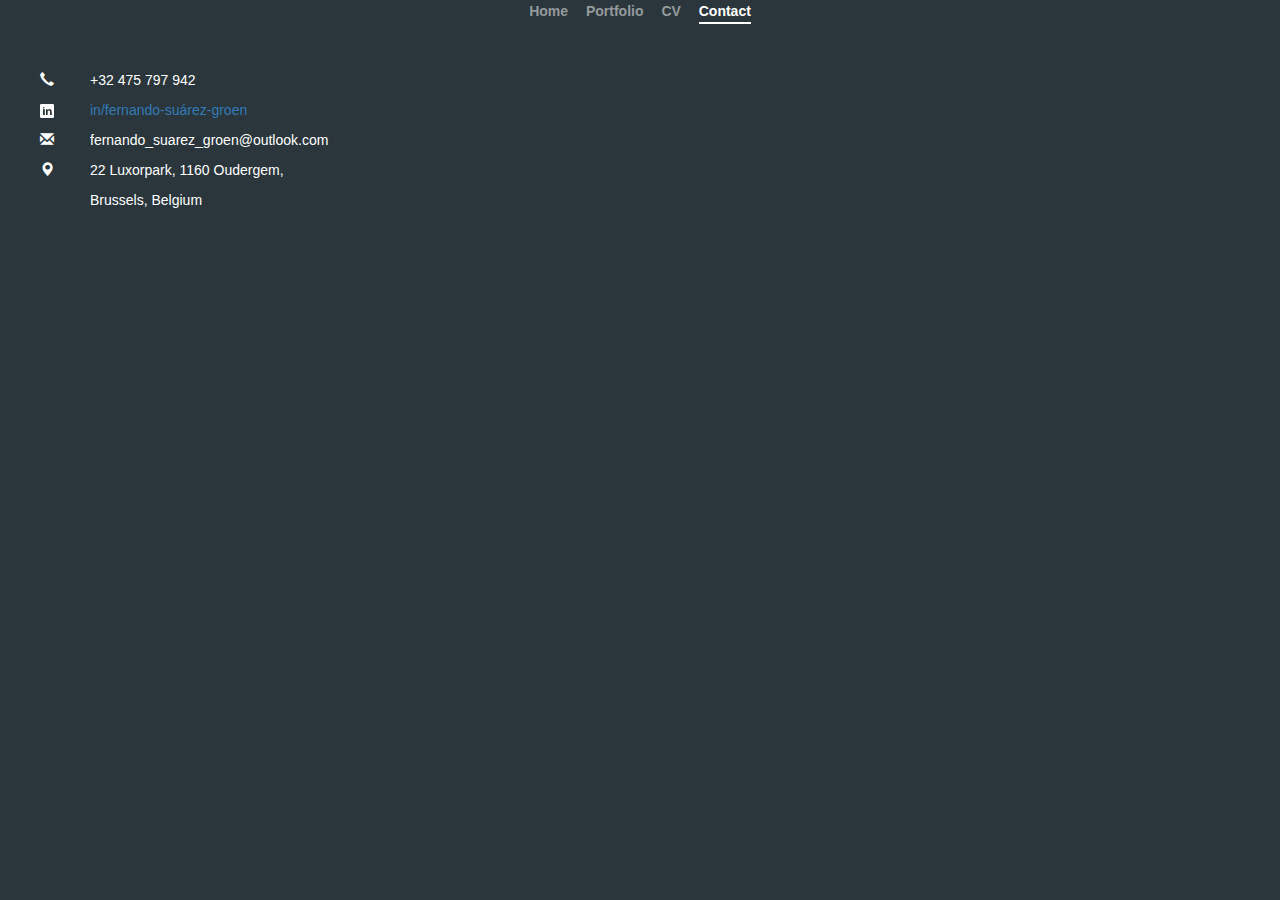
<file: Contactpage.html>
<!DOCTYPE html>
<html lang="en">
<head>
    <meta charset="UTF-8">
    <title>Contact Page</title>
    <meta name="viewport" content="width=device-width, initial-scale=1">
    <link rel="stylesheet" href="https://maxcdn.bootstrapcdn.com/bootstrap/3.3.7/css/bootstrap.min.css">
    <script src="https://ajax.googleapis.com/ajax/libs/jquery/3.2.1/jquery.min.js"></script>
    <script src="https://maxcdn.bootstrapcdn.com/bootstrap/3.3.7/js/bootstrap.min.js"></script>
    <script type="text/javascript" src="https://platform.linkedin.com/badges/js/profile.js" async defer></script>
    <link rel="stylesheet" href="myStyle.css">
</head>
<body>
<div class="navbar" align="center">
    <nav class="nav nav-masthead">
        <a class="nav-link" href="#">Home</a>
        <a class="nav-link" href="#">Portfolio</a>
        <a class="nav-link" href="#">CV</a>
        <a class="nav-link active" href="#">Contact</a>
    </nav>
</div>

<div class="contactcontainer" align="left">
    <ul class="contactcontainer details">
        <li><p><span class="glyphicon glyphicon-earphone one" style="width:50px;"></span>+32 475 797 942</p></li>
        <li><p><img class="myglyphicon" src="glyphicons_free/glyphicons-social/png/glyphicons-social-18-linked-in.png" height="14"
                    width="14" /><a href="https://www.linkedin.com/in/fernando-suárez-groen/">in/fernando-suárez-groen</a></p></li>
        <li><p><span class="glyphicon glyphicon-envelope one" style="width:50px;"></span>fernando_suarez_groen@outlook.com</p></li>
        <li><p><span class="glyphicon glyphicon-map-marker one" style="width:50px;"></span>22 Luxorpark, 1160 Oudergem,</p></li>
        <li><p><span class="glyphicon one" style="width:50px;"></span>Brussels, Belgium</p></li>
    </ul>
</div>

</body>
</html>
</file>
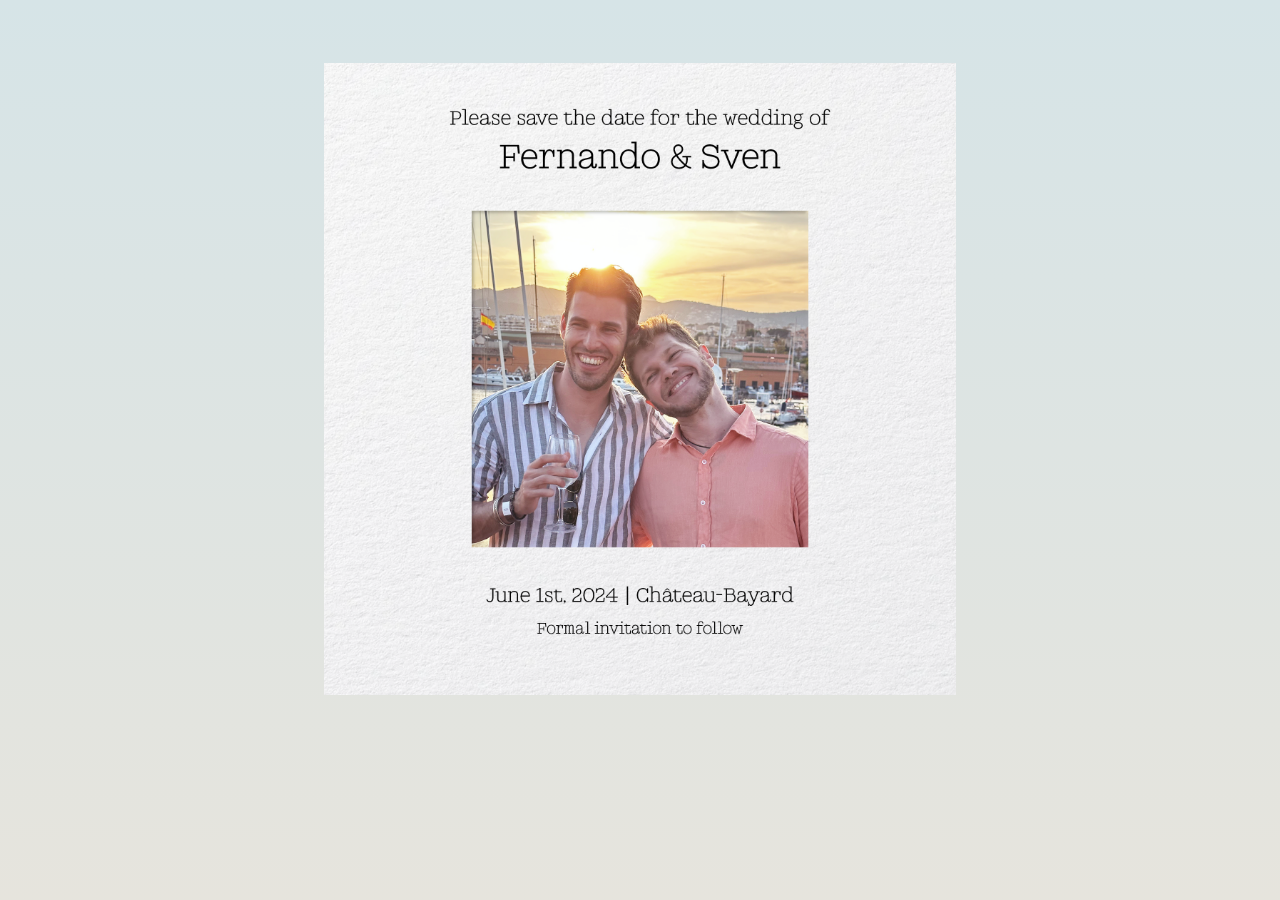
<file: email_template_simple.html>
<!DOCTYPE html>
<html>
<head>
<meta name="viewport" content="width=device-width, initial-scale=1">
<style>
img {
  display: block;
  margin-left: auto;
  margin-right: auto;
  margin-top: 5%;
}

#grad1 {
  background-attachment: fixed;
  background-color: rgb(255, 255, 255); 
  background-image: linear-gradient(rgb(214, 228, 231), rgb(230, 228, 221));
}
</style>

</head>
<body id="grad1">
    <a href="https://fsuarezg.github.io/email_template.html">
        <img class="tilt" src="https://fsuarezg.github.io/Images/save_the_date.png" alt="save_the_date" style="width:50%;">
    </a>
</body>
</html>
</file>
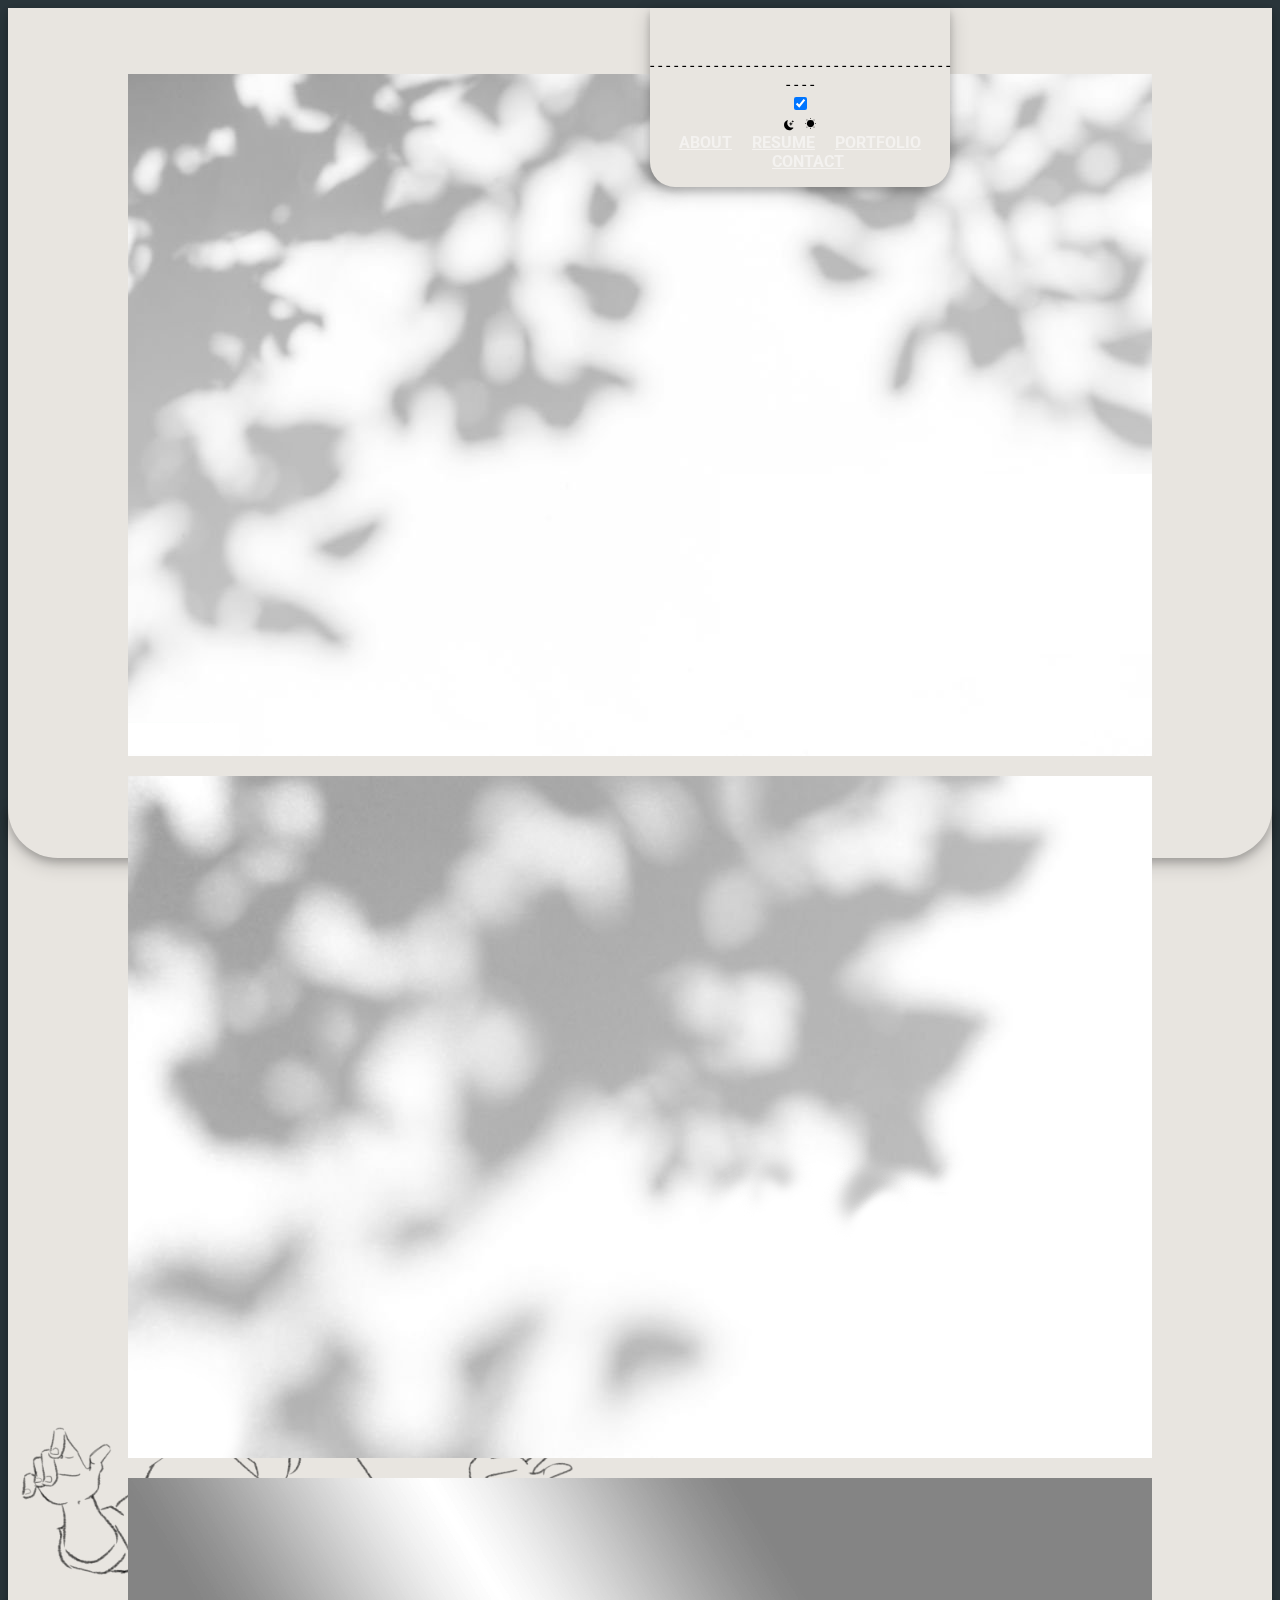
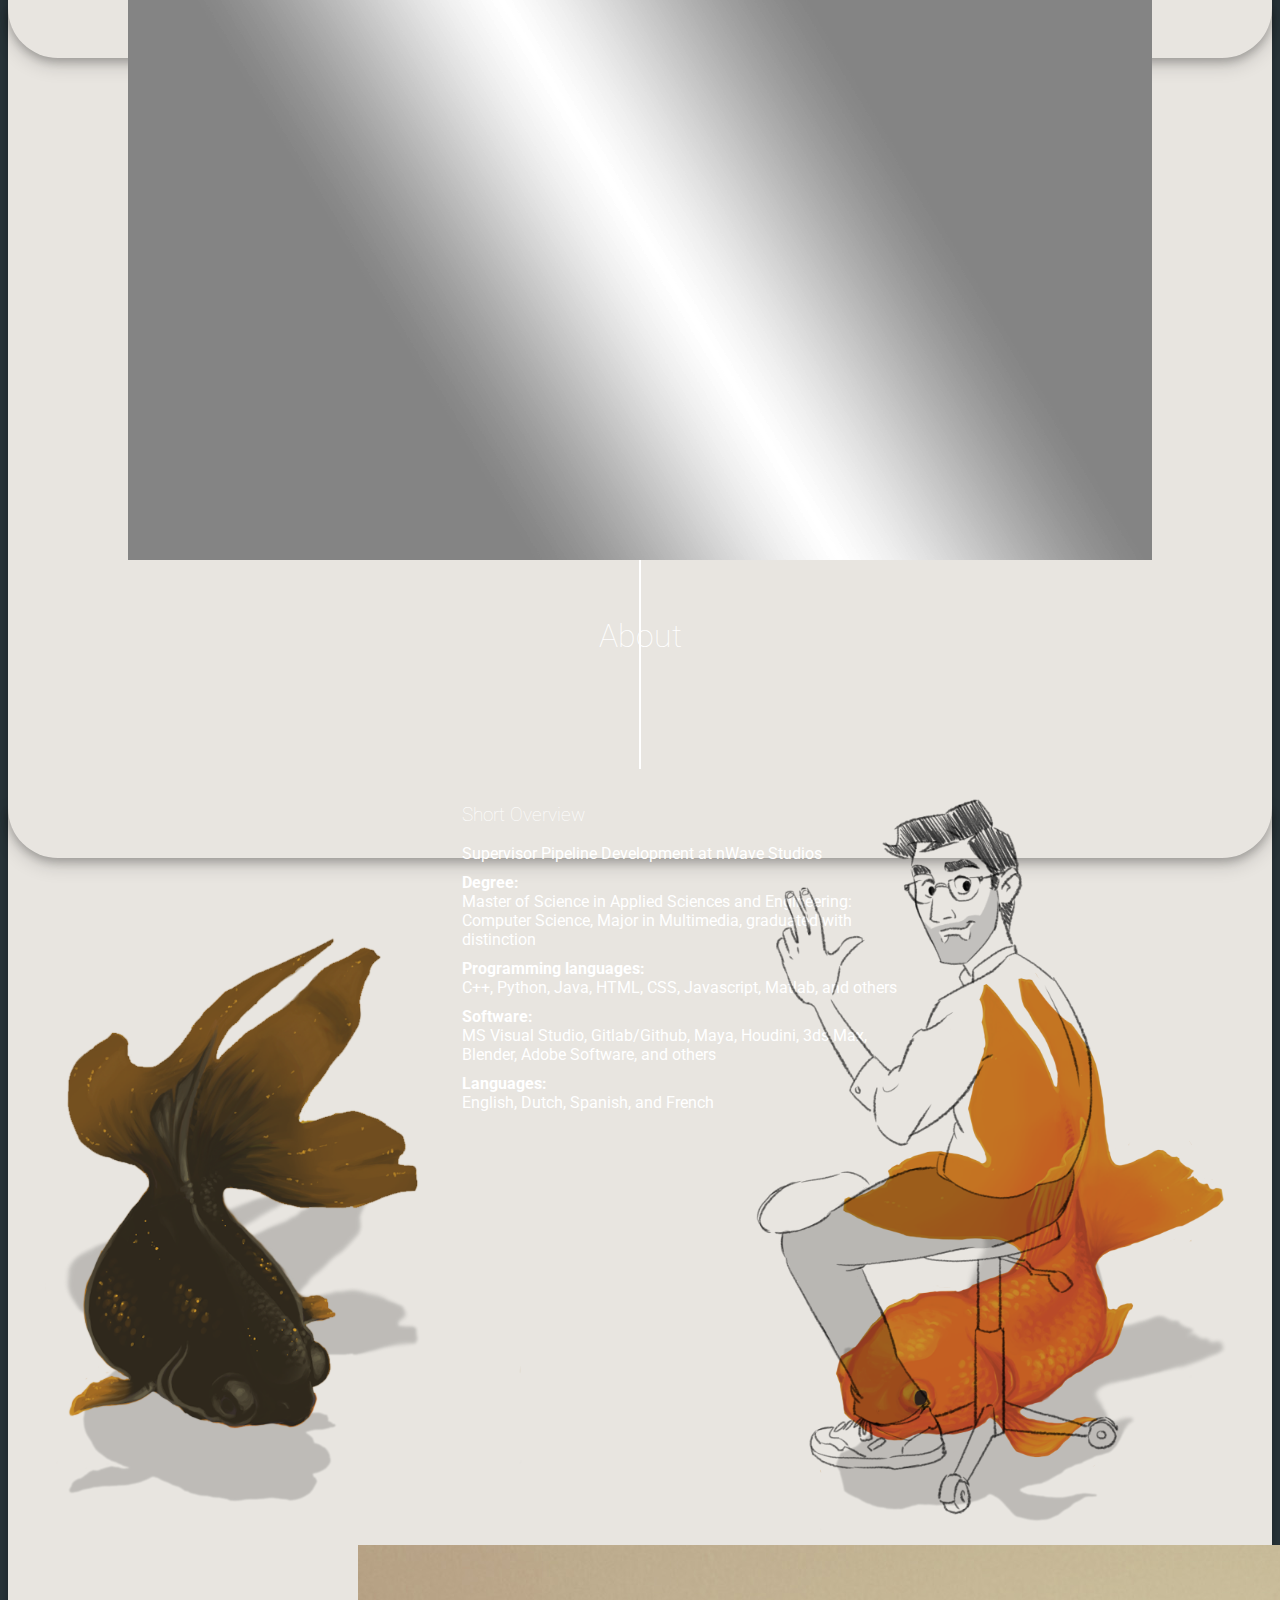
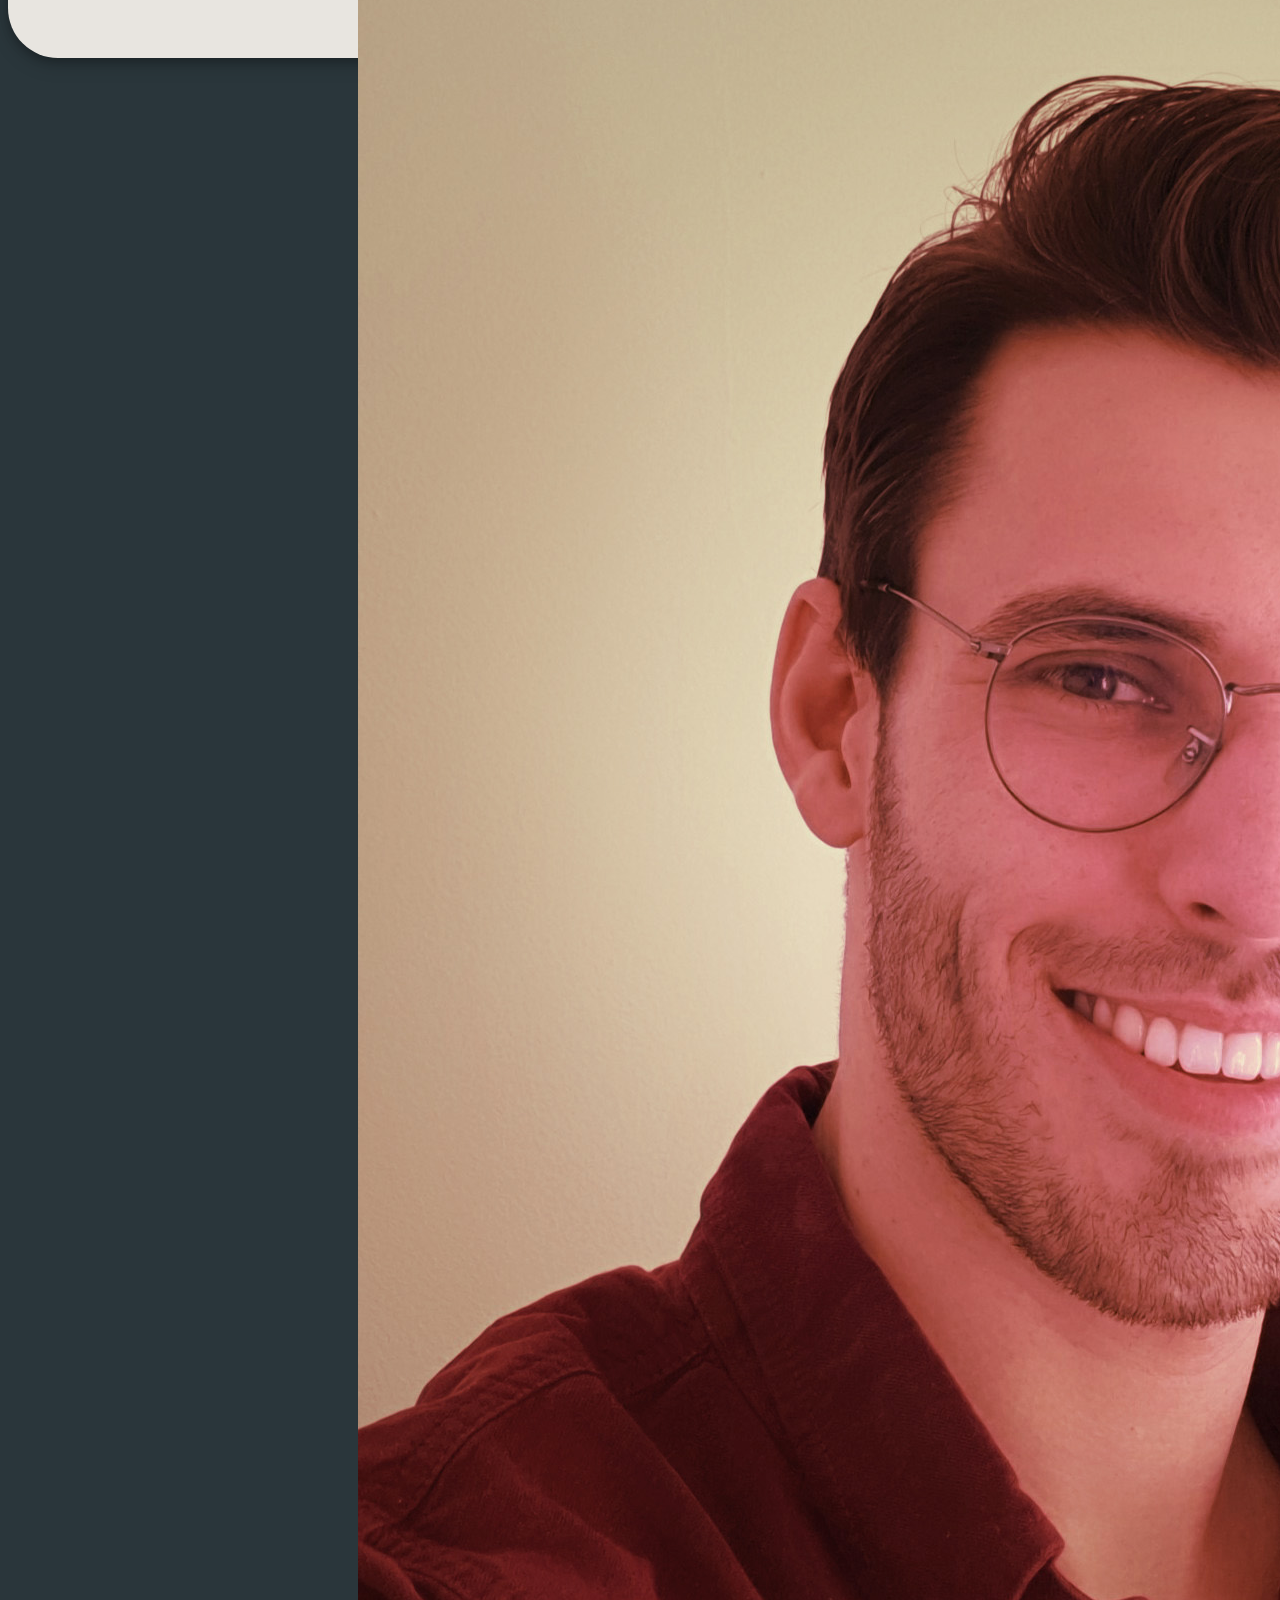
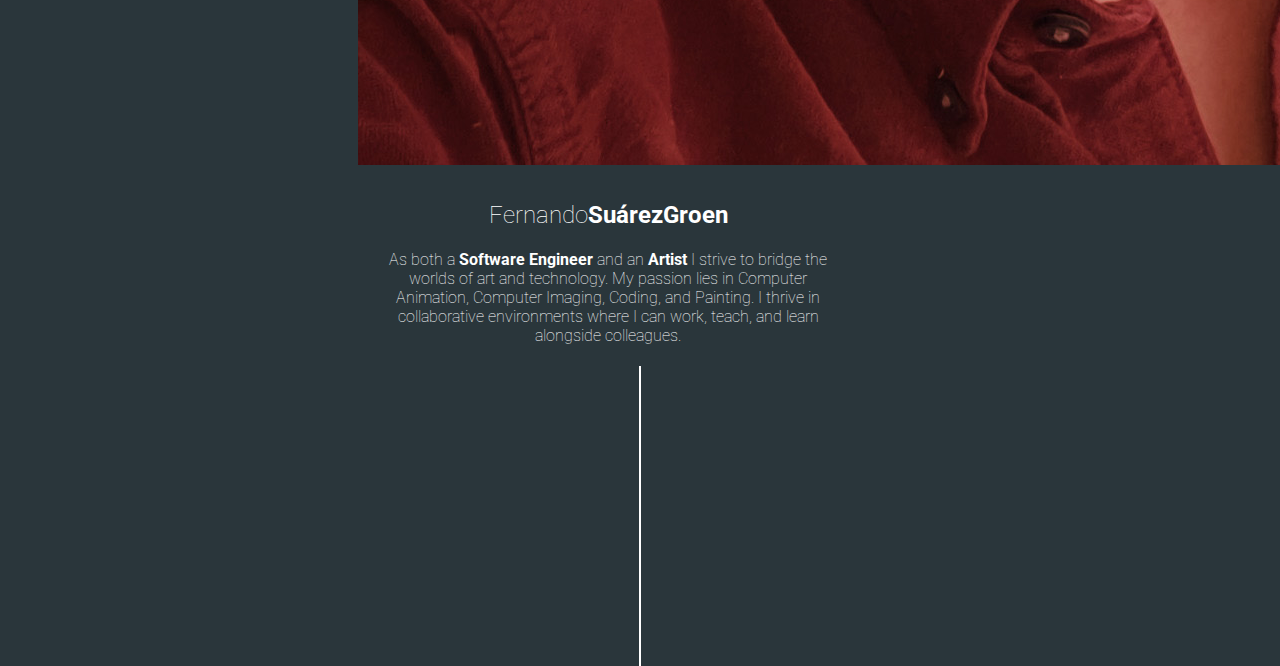
<file: Testpage.html>
<!DOCTYPE html>
<html>
<head>
    <meta charset="UTF-8">
    <title>fsuarezg</title>
    <meta name="viewport" content="width=device-width, initial-scale=1">
    <!-- bootstrap  -->
    <link href="https://cdn.jsdelivr.net/npm/bootstrap@5.3.6/dist/css/bootstrap.min.css" rel="stylesheet" integrity="sha384-4Q6Gf2aSP4eDXB8Miphtr37CMZZQ5oXLH2yaXMJ2w8e2ZtHTl7GptT4jmndRuHDT" crossorigin="anonymous">
    <!-- <link rel="stylesheet" href="https://maxcdn.bootstrapcdn.com/bootstrap/3.3.7/css/bootstrap.min.css"> -->
    <script src="https://ajax.googleapis.com/ajax/libs/jquery/3.2.1/jquery.min.js"></script>
    <script src="https://cdn.jsdelivr.net/npm/bootstrap@5.3.6/dist/js/bootstrap.bundle.min.js" integrity="sha384-j1CDi7MgGQ12Z7Qab0qlWQ/Qqz24Gc6BM0thvEMVjHnfYGF0rmFCozFSxQBxwHKO" crossorigin="anonymous"></script>
    <!-- <script src="https://maxcdn.bootstrapcdn.com/bootstrap/3.3.7/js/bootstrap.min.js"></script> -->
    <link rel="stylesheet" href="https://cdn.jsdelivr.net/npm/bootstrap-icons/font/bootstrap-icons.css">
    <!-- my style -->
    <link rel="stylesheet" href="myTestStyle.css">
    <!-- fonts -->
    <link rel="preconnect" href="https://fonts.googleapis.com">
    <link rel="preconnect" href="https://fonts.gstatic.com" crossorigin>
    <link href="https://fonts.googleapis.com/css?family=Roboto:100,400,700" rel="stylesheet">
    <link href="https://fonts.googleapis.com/css2?family=Coustard:wght@400;900&family=Permanent+Marker&display=swap" rel="stylesheet">
    <style>
        body {
            position: relative;
        }
    </style>
</head>
<body>
    
<div align="center" id="navbarContainer" >
    <nav class="mynavbar navbar-fixed-top" id="myNavbar">
        <div class="mynavbarStitch">- - - - - - - - - - - - - - - - - - - - - - - - - - - - - - - - - - - - - - - - - -</div>
        <div class="toggle-wrapper">
            <input class="toggle-checkbox" type="checkbox" onclick="toggleTheme()" id="ThemeToggle">
            <div class="toggle-container">  
                <div class="toggle-button"></div>
                <span class="bi bi-moon-stars-fill" style="font-size: 10px; padding-left: 0.2em;" align="left"></span>
                <span class="bi bi-brightness-low-fill" style="font-size: 15px; padding-left: 0.3em;" align="right"></span>
            </div>
        </div>
        <a class="nav-link" href="#About" >ABOUT</a>
        <a class="nav-link" href="#Resume" >RESUME</a>
        <a class="nav-link" href="#Portfolio" >PORTFOLIO</a>
        <a class="nav-link" href="#Contact" >CONTACT</a>
    </nav>
</div>

<div id="About" class="container-fluid" align="center">
    <div class="backdrop">
        <p class="lightShapes"> <img class="lightImage" src="images_resources/leaves_01.png"></p>
        <p class="lightShapes"> <img class="lightImage" src="images_resources/leaves_02.png"></p>
        <p class="lightShapes"> <img class="lightImage" src="images_resources/light_beam.png"></p>
    </div>
    <div class="container">
        <div style="z-index: 6">
            <h1 class="pageTitle">About</h1>
            <div class="sketch-container" align="right" style="top: 0; right: 0px">
                <img src="images_resources/sketch_01.png" width=600px>
            </div>
            <div class="horizontalContainer">
                <div class="intermediateContainer" style="padding-right: 4em;"> 
                    <img id="ImgId" src="images_resources/ID_Photo_01.jpg" class="imageCircle" alt="ID image" align="middle">
                    <div style="padding: 0.5em;"></div>
                    <div class="frostedGlass" style="padding-right: 1em; padding-left: 1em;">
                        <h2 class="nameHeader">Fernando<b><b>SuárezGroen</b></b></h2>
                        <h4 class="nameHeader">
                            As both a <b><b>Software Engineer</b></b> and an <b><b>Artist</b></b> I strive to bridge the worlds of art and technology</b>.
                            My passion lies in Computer Animation, Computer Imaging, Coding, and Painting.
                            I thrive in collaborative environments where I can work, teach, and learn alongside colleagues.
                        </h4>
                    </div>
                </div>
                <div class="verticalStripe" ></div>
                <div class="intermediateContainer"> 
                </div>
            </div>
        </div> 
    </div>
</div>

<div id="Resume" class="container-fluid" align="center">
    <h1 class="pageTitle">Resume</h1>
    <div class="sketch-container" align="left" style="top: 1.5em; left: 0px">
        <img src="images_resources/sketch_02.png" width=600px>
    </div>
    <div class="horizontalContainer">
        <div class="intermediateContainer" style="transform: rotate(10deg); padding-bottom: 10em;">
            <a class="postit shadow" href="Images/FernandoSuárezGroenResume.pdf">
                <p id="btnText" style="outline:none;">
                    <span class="bi bi-file-earmark-person"  align="center"></span>
                    <br>
                    Download PDF
                </p>
            </a>
        </div>
        <div class="verticalStripe"></div>
        <div class="intermediateContainer" style="padding-left: 4em;">
            <div class="frostedGlass">
                <div class="leftContainer">
                    <ul>
                        <li> <h3 class="nameHeader">Short Overview</h3></li>
                        <li>Supervisor Pipeline Development at nWave Studios</li>
                        <li><b>Degree:</b> <br>Master of Science in Applied Sciences and Engineering: Computer Science, Major in Multimedia, graduated with distinction</li>
                        <li><b>Programming languages:</b> <br>C++, Python, Java, HTML, CSS, Javascript, Matlab, and others</li>
                        <li><b>Software:</b> <br>MS Visual Studio, Gitlab/Github, Maya, Houdini, 3ds Max, Blender, Adobe Software, and others</li>
                        <li><b>Languages:</b> <br>English, Dutch, Spanish, and French</li>
                    </ul>
                </div>
            </div>
        </div>
    </div>
</div>

<div id="Portfolio" class="container-fluid" align="center">
    <h1 class="pageTitle">Portfolio</h1>

    <div class="container">
        <div class="intermediateContainer" style="transform: rotate(-8deg); padding-top: 5em;">
            <a class="postit shadow">
                <p id="btnText" style="outline:none;">
                    <br>
                    <br>
                    Coming Soon
                </p>
            </a>
        </div>
    </div>

</div>

<div id="Contact" class="container-fluid">
    <div style="display: flex; justify-content: center; align-items: center;">
        <div class="sketch-container" style="top: 3em;" >
            <img id="ImgFish" src="images_resources/fish.png" width=1400px>
        </div>
    </div>
    <div align="center">
    <h1 class="pageTitle">Contact</h1>
    <div class="contactcontainer" align="left">
        <div class="frostedGlass">
            <ul class="contactlist details" style="font-size: 80%">
                <li><p>
                    <span class="bi bi-phone-fill" style="padding-right: 1.5em;" align="left"></span>
                    +32 475 797 942
                </p></li>
                <li><p>
                    <span class="bi bi-linkedin" style="padding-right: 1.5em;" align="left"></span>
                    <a href="https://www.linkedin.com/in/fernando-suárez-groen/" id="linedinLink">in/fernando-suárez-groen</a>
                </p></li>
                <li><p>
                    <span class="bi bi-envelope-fill" style="padding-right: 1.5em;" align="left"></span>
                    <a href= "mailto:fernando_suarez_groen@outlook.com" id="linedinLink">fernando_suarez_groen@outlook.com</a>
                </p></li>
                <li><p>
                    <span class="bi bi-geo-alt-fill" style="padding-right: 1.5em;" align="left"></span>
                    39 Haachtsesteenweg,
                </p></li>
                <li><p>
                    <span class="bi bi-square-fill" style="padding-right: 1.5em; color:rgba(0,0,0,0);" align="left"></span>
                    1210 Sint-Joost-ten-Node,
                </p></li>
                <li><p>
                    <span class="bi bi-square-fill" style="padding-right: 1.5em; color:rgba(0,0,0,0);" align="left"></span>
                    Brussels, Belgium
                </p></li>
            </ul>
        </div>
    </div>
    </div>
</div>

<script>
    /*script smooth transition between pages*/
    $(document).ready(function(){
        // Add scrollspy to <body>
        $('body').scrollspy({target: ".navbar", offset: 50});

        // Add smooth scrolling on all links inside the navbar
        $("#myNavbar a").on('click', function(event) {
            // Make sure this.hash has a value before overriding default behavior
            if (this.hash !== "") {
                // Prevent default anchor click behavior
                event.preventDefault();

                // Store hash
                var hash = this.hash;

                // Using jQuery's animate() method to add smooth page scroll
                // The optional number (800) specifies the number of milliseconds it takes to scroll to the specified area
                $('html, body').animate({
                    scrollTop: $(hash).offset().top
                }, 600, function(){

                    // Add hash (#) to URL when done scrolling (default click behavior)
                    window.location.hash = hash;
                });
            }  // End if
        });
    });

    const themeToggle = document.getElementById("ThemeToggle");
    const img_id = document.getElementById("ImgId");
    const img_fish = document.getElementById("ImgFish");
    
    const body = document.body;

    // Check for saved theme preference in localStorage
    const currentTheme = localStorage.getItem("theme");

    if (currentTheme) {
        body.classList.add(currentTheme);
    } else {
        body.classList.add("light-mode"); // Default theme
    }
    console.log(currentTheme)

    // Apply correct image on page load
    if (currentTheme === "light-mode") {
        themeToggle.checked=0;
        img_id.src = "images_resources/ID_Photo_01.jpg";
        img_fish.src= "images_resources/fish.png";
    } else {
        themeToggle.checked=1;
        img_id.src = "images_resources/ID_Photo_01_dark.jpg";
        img_fish.src= "images_resources/fish_dark.png";
    }

    function toggleTheme() {
        body.classList.add("transitioning"); // Helps prevent flickering
        setTimeout(() => {
            if (body.classList.contains("light-mode")) {
                body.classList.remove("light-mode");
                body.classList.add("dark-mode");
                img_id.src = "images_resources/ID_Photo_01_dark.jpg";
                img_fish.src= "images_resources/fish_dark.png";
                localStorage.setItem("theme", "dark-mode");
            } else {
                body.classList.remove("dark-mode");
                body.classList.add("light-mode");
                img_id.src = "images_resources/ID_Photo_01.jpg";
                img_fish.src= "images_resources/fish.png";
                localStorage.setItem("theme", "light-mode");
            }
        }, 500); // Small delay to enable transition
    }
</script>

</body>
</html>
</file>
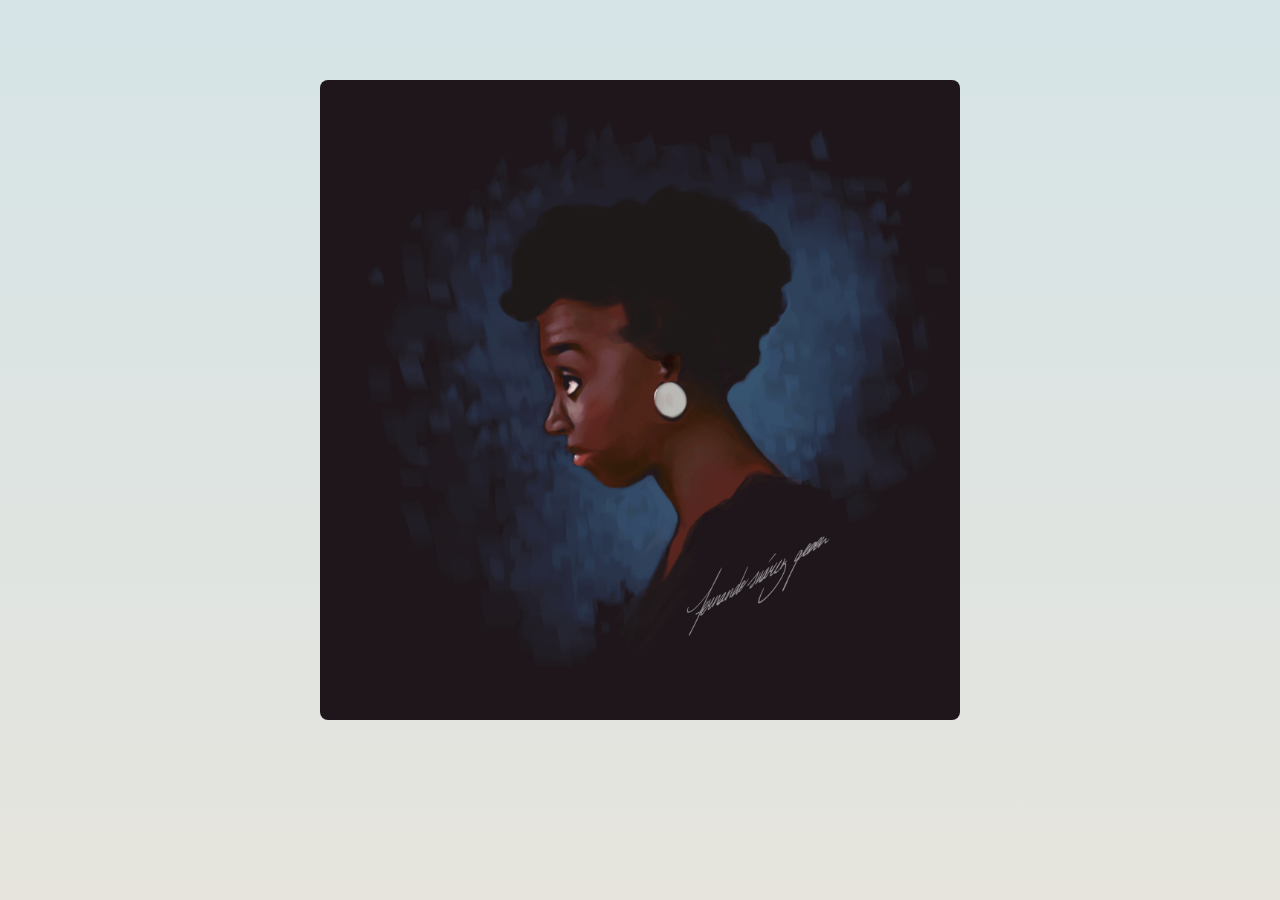
<file: test/email_template.html>
<!DOCTYPE html>
<html>
<head>
<meta name="viewport" content="width=device-width, initial-scale=1">
<style>
/* img {
  display: block;
  margin-left: auto;
  margin-right: auto;
  margin-top: 5%;
} */

/* #grad1 {
  background-attachment: fixed;
  background-color: rgb(255, 255, 255); 
  background-image: linear-gradient(rgb(214, 228, 231), rgb(230, 228, 221));
} */

* {
  box-sizing: inherit;
}

body, html {
  margin: 0;
  background-attachment: fixed;
  background-color: #e6f3ee;
  background-image: linear-gradient(rgb(214, 228, 231), rgb(230, 228, 221));
}

div {
  margin: 5rem 25%;
  width: 100%;
  position: relative;
}

.tilt {
  position: absolute;
  top: 0px;
  left: 0px;
  width: 50%;
  height: auto;
  object-fit: cover;
  object-position: center center;
  opacity: 1;
  border-radius: 8px;
  cursor: pointer;
}
</style>

<div>
	<img class="tilt" src="../Images/portrait.png" alt="potato" style="width:50%;">
</div>
</head>
<body>



<script>
	// basic idea is as follows:
	// measure the mouse's distance from center of the image and apply a transform rotateX and rotateY of between -5deg and 5deg accordingly

	const image = document.querySelector(".tilt");

	image.addEventListener("mousemove", event => {
	const { top, bottom, left, right } = event.target.getBoundingClientRect();

	const middleX = (right - left) / 2;
	const middleY = (bottom - top) / 2;

	const clientX = event.clientX;
	const clientY = event.clientY;

	const offsetX = (clientX - middleX) / middleX;
	const offsetY = (middleY - clientY) / middleY;

	event.target.style.transform = `perspective(1000px) rotateY(${offsetX *
		5}deg) rotateX(${offsetY * 5}deg) scale3d(1, 1, 1)`;
	});
</script>

</body>
</html>
</file>
<file: myStyle.css>
body {
    background-color: #2A363B;
    font-family: 'Roboto', sans-serif;
}



.frontpagecontainer {
    padding: 12em;
}

.nameHeader {
    color: #fff;
    font-weight: 100;
}

.pageTitle {
    color: #fff;
    font-weight: 100;
    padding-top: 1em;
    padding-bottom: 2em;
}


.navbar.transparent.navbar-inverse .navbar-inner {
    background: rgba(0,0,0,0.4);
}

.mynavbar {
    padding-top: 3em;
    padding-bottom: 1em;
    background-color: #F5AA0A;
    position: absolute;

    /*box-shadow: -2px 2px 3px rgba(0,0,0,0.4);*/
}

#navbarContainer  {
    width: 300px;
    position: fixed;
    z-index: 2;
    padding-left: 10em;
    left: calc(50% - 150px);
}

.nav-link {
    padding: .30rem 0;
    font-weight: bold;
    color: rgba(255,255,255,0.5);
    background-color: transparent;
    border-bottom: .25rem solid transparent;
}

.nav-link:hover {
    color: rgba(255,255,255,0.5);
    border-bottom-color: rgba(255,255,255,0.5);
    text-decoration: none;
}

.nav-link:focus {
    color:  #fff;
    border-bottom-color:  #fff;
    text-decoration: none;
}

.nav-masthead .active {
    color: #fff;
    border-bottom-color: #fff;
}

.nav-link + .nav-link {
    margin-left: 1em;
}
/* for contact list*/
.glyphicon {
    color: #fff;
}

.details li {
    list-style: none;
}
li {
    margin-bottom:10px;
    color: #fff;
}

/* for linkedin icon*/
.myglyphicon {
    -webkit-filter: invert(1);
    filter: invert(1);
}

.myglyphicon + a {
    margin-left: 36px;
}
/* for linkedin link*/
#linedinLink {
    color: #fff;
}

#linedinLink:hover {
    color: rgba(255,255,255,.5);
}

.contactcontainer {
    width: 350px;
}
/* for download button */
.mybtn {
    width: 150px !important;
    height: 150px !important;
    border:0px solid transparent; /* this was 1px earlier */
}

.glyphicon.glyphicon-file {
    padding-top: 1rem;
    padding-left: 1rem;
    padding-bottom: 2rem;
    font-size: 75px;
    color: #27588C;
}

#DownloadButton {

}

#btnText {
    color: #27588C;
}
/* for color stripes*/
.stripesContainer {
    display:flex;
    position: absolute;
    z-index: 1;
}

.stripe1 {
    width: 1rem;
    height: 800px;
    background-color: #F5AA0A;
}
.stripe2 {
    pad-left: 1rem;
    width: 1rem;
    height: 800px;
    background-color: #EB8B11;
}
.stripe3 {
    pad-left: 2rem;
    width: 1rem;
    height: 800px;
    background-color: #AE354C;
}
.stripe4 {
    pad-left: 3rem;
    width: 1rem;
    height: 800px;
    background-color: #27588C;
}

/* for resume section */

.resumeContainer {
    display: flex;
    align-items: center;
    justify-content: center;
}

.intermediateContainer {
    width: 500px;
    height: auto;
}

.leftContainer {
    display:flex;
    align-items: center;
}

.verticalStripe {
    width: 2px;
    height: 300px;
    background-color: #fff;
}

.leftContainer ul {
    text-align: left;
}

.leftContainer li {
    list-style: none;
}
li {
    margin-bottom:10px;
    color: #fff;
}
</file>
<file: myTestStyle.css>
body {
    background-color: #2A363B;
    font-family: 'Roboto', sans-serif;
}

.container-fluid {
    position: relative;
    padding-top:50px;
    height:800px;
    color: #fff;
    background-color: #e8e5e0;
    border-bottom-right-radius: 50px;
    border-bottom-left-radius: 50px;
    box-shadow: 0 4px 8px 0 rgba(0, 0, 0, 0.2), 0 6px 20px 0 rgba(0, 0, 0, 0.19);
    /* background-image: url("Images/paper_texture.jpg");
    background-size: cover;  */
}

#About{
    z-index: 5;
}
#Resume{
    top: -50px;
    z-index: 4;
}
#Portfolio{
    top: -100px;
    z-index: 3;
}
#Contact{
    top: -150px;
    z-index: 2;
}
    

.frontpagecontainer {
    padding: 12em;
}

.nameHeader {
    color: #fff;
    font-weight: 100;
}

.pageTitle {
    color: #fff;
    font-weight: 100;
    padding-top: 1em;
    padding-bottom: 2em;
}


.navbar.transparent.navbar-inverse .navbar-inner {
    background: rgba(0,0,0,0.4);
}

.mynavbar {
    padding-top: 3em;
    padding-bottom: 1em;
    background-color: #e8e5e0;
    position: absolute;
    border-bottom-right-radius: 25px;
    border-bottom-left-radius: 25px;
    box-shadow: 0 4px 8px 0 rgba(0, 0, 0, 0.2), 0 6px 20px 0 rgba(0, 0, 0, 0.19);

    /*box-shadow: -2px 2px 3px rgba(0,0,0,0.4);*/
}

#navbarContainer  {
    width: 300px;
    position: fixed;
    z-index: 100; /*fix on top above carousel*/
    padding-left: 10em;
    left: calc(50% - 150px);
}

.nav-link {
    padding: .30rem 0;
    font-weight: bold;
    color: rgba(255,255,255,0.5);
    background-color: transparent;
    border-bottom: .25rem solid transparent;
}

.nav-link:hover {
    color: rgba(255,255,255,0.5);
    border-bottom-color: rgba(255,255,255,0.5);
    text-decoration: none;
}

.nav-link:focus {
    color:  #fff;
    border-bottom-color:  #fff;
    text-decoration: none;
}

.nav-masthead .active {
    color: #fff;
    border-bottom-color: #fff;
}

.nav-link + .nav-link {
    margin-left: 1em;
}
/* for contact list*/
.glyphicon {
    color: #fff;
}

.details li {
    list-style: none;
}
li {
    margin-bottom:10px;
    color: #fff;
}

/* for linkedin icon*/
.myglyphicon {
    -webkit-filter: invert(1);
    filter: invert(1);
}

.myglyphicon + a {
    margin-left: 36px;
}
/* for linkedin link*/
#linedinLink {
    color: #fff;
}

#linedinLink:hover {
    color: rgba(255,255,255,.5);
}

.contactcontainer {
    width: 350px;
}
/* for download button */
.mybtn {
    width: 150px !important;
    height: 150px !important;
    border:0px solid transparent; /* this was 1px earlier */
}

.glyphicon.glyphicon-file {
    padding-top: 1rem;
    padding-left: 1rem;
    padding-bottom: 2rem;
    font-size: 75px;
    color: #27588C;
}

#DownloadButton {

}

#btnText {
    color: #27588C;
}
/* for color stripes*/
.stripesContainer {
    display:flex;
    position: absolute;
    z-index: 1;
}

.stripe1 {
    width: 1rem;
    height: 800px;
    background-color: #F5AA0A;
}
.stripe2 {
    pad-left: 1rem;
    width: 1rem;
    height: 800px;
    background-color: #EB8B11;
}
.stripe3 {
    pad-left: 2rem;
    width: 1rem;
    height: 800px;
    background-color: #AE354C;
}
.stripe4 {
    pad-left: 3rem;
    width: 1rem;
    height: 800px;
    background-color: #27588C;
}

/* for resume section */

.resumeContainer {
    display: flex;
    align-items: center;
    justify-content: center;
}

.intermediateContainer {
    width: 500px;
    height: auto;
}

.leftContainer {
    display:flex;
    align-items: center;
}

.verticalStripe {
    width: 2px;
    height: 300px;
    background-color: #fff;
}

.leftContainer ul {
    text-align: left;
}

.leftContainer li {
    list-style: none;
}
li {
    margin-bottom:10px;
    color: #fff;
}
</file>
